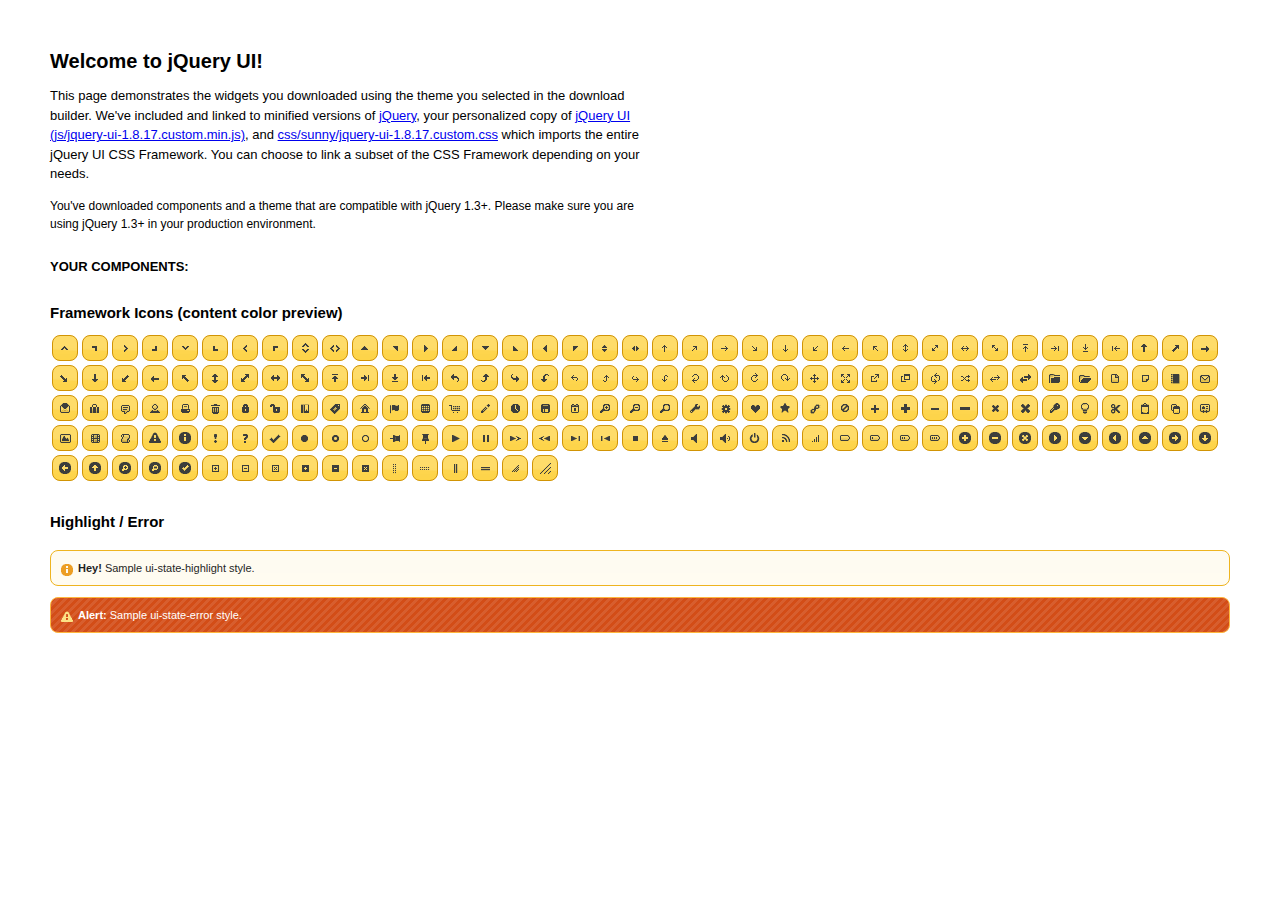
<file: site_media/js/jquery/jquery-ui-1.8.17.custom/index.html>
<!DOCTYPE html>
<html>
	<head>
		<meta http-equiv="Content-Type" content="text/html; charset=iso-8859-1" />
		<title>jQuery UI Example Page</title>
		<link type="text/css" href="css/sunny/jquery-ui-1.8.17.custom.css" rel="stylesheet" />	
		<script type="text/javascript" src="js/jquery-1.7.1.min.js"></script>
		<script type="text/javascript" src="js/jquery-ui-1.8.17.custom.min.js"></script>
		<script type="text/javascript">
			$(function(){
				
				//hover states on the static widgets
				$('#dialog_link, ul#icons li').hover(
					function() { $(this).addClass('ui-state-hover'); }, 
					function() { $(this).removeClass('ui-state-hover'); }
				);
				
			});
		</script>
		<style type="text/css">
			/*demo page css*/
			body{ font: 62.5% "Trebuchet MS", sans-serif; margin: 50px;}
			.demoHeaders { margin-top: 2em; }
			#dialog_link {padding: .4em 1em .4em 20px;text-decoration: none;position: relative;}
			#dialog_link span.ui-icon {margin: 0 5px 0 0;position: absolute;left: .2em;top: 50%;margin-top: -8px;}
			ul#icons {margin: 0; padding: 0;}
			ul#icons li {margin: 2px; position: relative; padding: 4px 0; cursor: pointer; float: left;  list-style: none;}
			ul#icons span.ui-icon {float: left; margin: 0 4px;}
		</style>	
	</head>
	<body>
	<h1>Welcome to jQuery UI!</h1>
	<p style="font-size: 1.3em; line-height: 1.5; margin: 1em 0; width: 50%;">This page demonstrates the widgets you downloaded using the theme you selected in the download builder. We've included and linked to minified versions of <a href="js/jquery-1.7.1.min.js">jQuery</a>, your personalized copy of <a href="js/jquery-ui-1.8.17.custom.min.js">jQuery UI (js/jquery-ui-1.8.17.custom.min.js)</a>, and <a href="css/sunny/jquery-ui-1.8.17.custom.css">css/sunny/jquery-ui-1.8.17.custom.css</a> which imports the entire jQuery UI CSS Framework. You can choose to link a subset of the CSS Framework depending on your needs. </p>
	<p style="font-size: 1.2em; line-height: 1.5; margin: 1em 0; width: 50%;">You've downloaded components and a theme that are compatible with jQuery 1.3+. Please make sure you are using jQuery 1.3+ in your production environment.</p>	

	<p style="font-weight: bold; margin: 2em 0 1em; font-size: 1.3em;">YOUR COMPONENTS:</p>
			
				
				
		<h2 class="demoHeaders">Framework Icons (content color preview)</h2>
		<ul id="icons" class="ui-widget ui-helper-clearfix">
		
		<li class="ui-state-default ui-corner-all" title=".ui-icon-carat-1-n"><span class="ui-icon ui-icon-carat-1-n"></span></li>
		<li class="ui-state-default ui-corner-all" title=".ui-icon-carat-1-ne"><span class="ui-icon ui-icon-carat-1-ne"></span></li>
		<li class="ui-state-default ui-corner-all" title=".ui-icon-carat-1-e"><span class="ui-icon ui-icon-carat-1-e"></span></li>
		
		<li class="ui-state-default ui-corner-all" title=".ui-icon-carat-1-se"><span class="ui-icon ui-icon-carat-1-se"></span></li>
		<li class="ui-state-default ui-corner-all" title=".ui-icon-carat-1-s"><span class="ui-icon ui-icon-carat-1-s"></span></li>
		<li class="ui-state-default ui-corner-all" title=".ui-icon-carat-1-sw"><span class="ui-icon ui-icon-carat-1-sw"></span></li>
		<li class="ui-state-default ui-corner-all" title=".ui-icon-carat-1-w"><span class="ui-icon ui-icon-carat-1-w"></span></li>
		<li class="ui-state-default ui-corner-all" title=".ui-icon-carat-1-nw"><span class="ui-icon ui-icon-carat-1-nw"></span></li>
		<li class="ui-state-default ui-corner-all" title=".ui-icon-carat-2-n-s"><span class="ui-icon ui-icon-carat-2-n-s"></span></li>
		<li class="ui-state-default ui-corner-all" title=".ui-icon-carat-2-e-w"><span class="ui-icon ui-icon-carat-2-e-w"></span></li>
		<li class="ui-state-default ui-corner-all" title=".ui-icon-triangle-1-n"><span class="ui-icon ui-icon-triangle-1-n"></span></li>
		<li class="ui-state-default ui-corner-all" title=".ui-icon-triangle-1-ne"><span class="ui-icon ui-icon-triangle-1-ne"></span></li>
		
		<li class="ui-state-default ui-corner-all" title=".ui-icon-triangle-1-e"><span class="ui-icon ui-icon-triangle-1-e"></span></li>
		<li class="ui-state-default ui-corner-all" title=".ui-icon-triangle-1-se"><span class="ui-icon ui-icon-triangle-1-se"></span></li>
		<li class="ui-state-default ui-corner-all" title=".ui-icon-triangle-1-s"><span class="ui-icon ui-icon-triangle-1-s"></span></li>
		<li class="ui-state-default ui-corner-all" title=".ui-icon-triangle-1-sw"><span class="ui-icon ui-icon-triangle-1-sw"></span></li>
		<li class="ui-state-default ui-corner-all" title=".ui-icon-triangle-1-w"><span class="ui-icon ui-icon-triangle-1-w"></span></li>
		<li class="ui-state-default ui-corner-all" title=".ui-icon-triangle-1-nw"><span class="ui-icon ui-icon-triangle-1-nw"></span></li>
		<li class="ui-state-default ui-corner-all" title=".ui-icon-triangle-2-n-s"><span class="ui-icon ui-icon-triangle-2-n-s"></span></li>
		<li class="ui-state-default ui-corner-all" title=".ui-icon-triangle-2-e-w"><span class="ui-icon ui-icon-triangle-2-e-w"></span></li>
		<li class="ui-state-default ui-corner-all" title=".ui-icon-arrow-1-n"><span class="ui-icon ui-icon-arrow-1-n"></span></li>
		
		<li class="ui-state-default ui-corner-all" title=".ui-icon-arrow-1-ne"><span class="ui-icon ui-icon-arrow-1-ne"></span></li>
		<li class="ui-state-default ui-corner-all" title=".ui-icon-arrow-1-e"><span class="ui-icon ui-icon-arrow-1-e"></span></li>
		<li class="ui-state-default ui-corner-all" title=".ui-icon-arrow-1-se"><span class="ui-icon ui-icon-arrow-1-se"></span></li>
		<li class="ui-state-default ui-corner-all" title=".ui-icon-arrow-1-s"><span class="ui-icon ui-icon-arrow-1-s"></span></li>
		<li class="ui-state-default ui-corner-all" title=".ui-icon-arrow-1-sw"><span class="ui-icon ui-icon-arrow-1-sw"></span></li>
		<li class="ui-state-default ui-corner-all" title=".ui-icon-arrow-1-w"><span class="ui-icon ui-icon-arrow-1-w"></span></li>
		<li class="ui-state-default ui-corner-all" title=".ui-icon-arrow-1-nw"><span class="ui-icon ui-icon-arrow-1-nw"></span></li>
		<li class="ui-state-default ui-corner-all" title=".ui-icon-arrow-2-n-s"><span class="ui-icon ui-icon-arrow-2-n-s"></span></li>
		<li class="ui-state-default ui-corner-all" title=".ui-icon-arrow-2-ne-sw"><span class="ui-icon ui-icon-arrow-2-ne-sw"></span></li>
		
		<li class="ui-state-default ui-corner-all" title=".ui-icon-arrow-2-e-w"><span class="ui-icon ui-icon-arrow-2-e-w"></span></li>
		<li class="ui-state-default ui-corner-all" title=".ui-icon-arrow-2-se-nw"><span class="ui-icon ui-icon-arrow-2-se-nw"></span></li>
		<li class="ui-state-default ui-corner-all" title=".ui-icon-arrowstop-1-n"><span class="ui-icon ui-icon-arrowstop-1-n"></span></li>
		<li class="ui-state-default ui-corner-all" title=".ui-icon-arrowstop-1-e"><span class="ui-icon ui-icon-arrowstop-1-e"></span></li>
		<li class="ui-state-default ui-corner-all" title=".ui-icon-arrowstop-1-s"><span class="ui-icon ui-icon-arrowstop-1-s"></span></li>
		<li class="ui-state-default ui-corner-all" title=".ui-icon-arrowstop-1-w"><span class="ui-icon ui-icon-arrowstop-1-w"></span></li>
		<li class="ui-state-default ui-corner-all" title=".ui-icon-arrowthick-1-n"><span class="ui-icon ui-icon-arrowthick-1-n"></span></li>
		<li class="ui-state-default ui-corner-all" title=".ui-icon-arrowthick-1-ne"><span class="ui-icon ui-icon-arrowthick-1-ne"></span></li>
		<li class="ui-state-default ui-corner-all" title=".ui-icon-arrowthick-1-e"><span class="ui-icon ui-icon-arrowthick-1-e"></span></li>
		
		<li class="ui-state-default ui-corner-all" title=".ui-icon-arrowthick-1-se"><span class="ui-icon ui-icon-arrowthick-1-se"></span></li>
		<li class="ui-state-default ui-corner-all" title=".ui-icon-arrowthick-1-s"><span class="ui-icon ui-icon-arrowthick-1-s"></span></li>
		<li class="ui-state-default ui-corner-all" title=".ui-icon-arrowthick-1-sw"><span class="ui-icon ui-icon-arrowthick-1-sw"></span></li>
		<li class="ui-state-default ui-corner-all" title=".ui-icon-arrowthick-1-w"><span class="ui-icon ui-icon-arrowthick-1-w"></span></li>
		<li class="ui-state-default ui-corner-all" title=".ui-icon-arrowthick-1-nw"><span class="ui-icon ui-icon-arrowthick-1-nw"></span></li>
		<li class="ui-state-default ui-corner-all" title=".ui-icon-arrowthick-2-n-s"><span class="ui-icon ui-icon-arrowthick-2-n-s"></span></li>
		<li class="ui-state-default ui-corner-all" title=".ui-icon-arrowthick-2-ne-sw"><span class="ui-icon ui-icon-arrowthick-2-ne-sw"></span></li>
		<li class="ui-state-default ui-corner-all" title=".ui-icon-arrowthick-2-e-w"><span class="ui-icon ui-icon-arrowthick-2-e-w"></span></li>
		<li class="ui-state-default ui-corner-all" title=".ui-icon-arrowthick-2-se-nw"><span class="ui-icon ui-icon-arrowthick-2-se-nw"></span></li>
		
		<li class="ui-state-default ui-corner-all" title=".ui-icon-arrowthickstop-1-n"><span class="ui-icon ui-icon-arrowthickstop-1-n"></span></li>
		<li class="ui-state-default ui-corner-all" title=".ui-icon-arrowthickstop-1-e"><span class="ui-icon ui-icon-arrowthickstop-1-e"></span></li>
		<li class="ui-state-default ui-corner-all" title=".ui-icon-arrowthickstop-1-s"><span class="ui-icon ui-icon-arrowthickstop-1-s"></span></li>
		<li class="ui-state-default ui-corner-all" title=".ui-icon-arrowthickstop-1-w"><span class="ui-icon ui-icon-arrowthickstop-1-w"></span></li>
		<li class="ui-state-default ui-corner-all" title=".ui-icon-arrowreturnthick-1-w"><span class="ui-icon ui-icon-arrowreturnthick-1-w"></span></li>
		<li class="ui-state-default ui-corner-all" title=".ui-icon-arrowreturnthick-1-n"><span class="ui-icon ui-icon-arrowreturnthick-1-n"></span></li>
		<li class="ui-state-default ui-corner-all" title=".ui-icon-arrowreturnthick-1-e"><span class="ui-icon ui-icon-arrowreturnthick-1-e"></span></li>
		<li class="ui-state-default ui-corner-all" title=".ui-icon-arrowreturnthick-1-s"><span class="ui-icon ui-icon-arrowreturnthick-1-s"></span></li>
		<li class="ui-state-default ui-corner-all" title=".ui-icon-arrowreturn-1-w"><span class="ui-icon ui-icon-arrowreturn-1-w"></span></li>
		
		<li class="ui-state-default ui-corner-all" title=".ui-icon-arrowreturn-1-n"><span class="ui-icon ui-icon-arrowreturn-1-n"></span></li>
		<li class="ui-state-default ui-corner-all" title=".ui-icon-arrowreturn-1-e"><span class="ui-icon ui-icon-arrowreturn-1-e"></span></li>
		<li class="ui-state-default ui-corner-all" title=".ui-icon-arrowreturn-1-s"><span class="ui-icon ui-icon-arrowreturn-1-s"></span></li>
		<li class="ui-state-default ui-corner-all" title=".ui-icon-arrowrefresh-1-w"><span class="ui-icon ui-icon-arrowrefresh-1-w"></span></li>
		<li class="ui-state-default ui-corner-all" title=".ui-icon-arrowrefresh-1-n"><span class="ui-icon ui-icon-arrowrefresh-1-n"></span></li>
		<li class="ui-state-default ui-corner-all" title=".ui-icon-arrowrefresh-1-e"><span class="ui-icon ui-icon-arrowrefresh-1-e"></span></li>
		<li class="ui-state-default ui-corner-all" title=".ui-icon-arrowrefresh-1-s"><span class="ui-icon ui-icon-arrowrefresh-1-s"></span></li>
		<li class="ui-state-default ui-corner-all" title=".ui-icon-arrow-4"><span class="ui-icon ui-icon-arrow-4"></span></li>
		<li class="ui-state-default ui-corner-all" title=".ui-icon-arrow-4-diag"><span class="ui-icon ui-icon-arrow-4-diag"></span></li>
		
		<li class="ui-state-default ui-corner-all" title=".ui-icon-extlink"><span class="ui-icon ui-icon-extlink"></span></li>
		<li class="ui-state-default ui-corner-all" title=".ui-icon-newwin"><span class="ui-icon ui-icon-newwin"></span></li>
		<li class="ui-state-default ui-corner-all" title=".ui-icon-refresh"><span class="ui-icon ui-icon-refresh"></span></li>
		<li class="ui-state-default ui-corner-all" title=".ui-icon-shuffle"><span class="ui-icon ui-icon-shuffle"></span></li>
		<li class="ui-state-default ui-corner-all" title=".ui-icon-transfer-e-w"><span class="ui-icon ui-icon-transfer-e-w"></span></li>
		<li class="ui-state-default ui-corner-all" title=".ui-icon-transferthick-e-w"><span class="ui-icon ui-icon-transferthick-e-w"></span></li>
		<li class="ui-state-default ui-corner-all" title=".ui-icon-folder-collapsed"><span class="ui-icon ui-icon-folder-collapsed"></span></li>
		<li class="ui-state-default ui-corner-all" title=".ui-icon-folder-open"><span class="ui-icon ui-icon-folder-open"></span></li>
		<li class="ui-state-default ui-corner-all" title=".ui-icon-document"><span class="ui-icon ui-icon-document"></span></li>
		
		<li class="ui-state-default ui-corner-all" title=".ui-icon-document-b"><span class="ui-icon ui-icon-document-b"></span></li>
		<li class="ui-state-default ui-corner-all" title=".ui-icon-note"><span class="ui-icon ui-icon-note"></span></li>
		<li class="ui-state-default ui-corner-all" title=".ui-icon-mail-closed"><span class="ui-icon ui-icon-mail-closed"></span></li>
		<li class="ui-state-default ui-corner-all" title=".ui-icon-mail-open"><span class="ui-icon ui-icon-mail-open"></span></li>
		<li class="ui-state-default ui-corner-all" title=".ui-icon-suitcase"><span class="ui-icon ui-icon-suitcase"></span></li>
		<li class="ui-state-default ui-corner-all" title=".ui-icon-comment"><span class="ui-icon ui-icon-comment"></span></li>
		<li class="ui-state-default ui-corner-all" title=".ui-icon-person"><span class="ui-icon ui-icon-person"></span></li>
		<li class="ui-state-default ui-corner-all" title=".ui-icon-print"><span class="ui-icon ui-icon-print"></span></li>
		<li class="ui-state-default ui-corner-all" title=".ui-icon-trash"><span class="ui-icon ui-icon-trash"></span></li>
		
		<li class="ui-state-default ui-corner-all" title=".ui-icon-locked"><span class="ui-icon ui-icon-locked"></span></li>
		<li class="ui-state-default ui-corner-all" title=".ui-icon-unlocked"><span class="ui-icon ui-icon-unlocked"></span></li>
		<li class="ui-state-default ui-corner-all" title=".ui-icon-bookmark"><span class="ui-icon ui-icon-bookmark"></span></li>
		<li class="ui-state-default ui-corner-all" title=".ui-icon-tag"><span class="ui-icon ui-icon-tag"></span></li>
		<li class="ui-state-default ui-corner-all" title=".ui-icon-home"><span class="ui-icon ui-icon-home"></span></li>
		<li class="ui-state-default ui-corner-all" title=".ui-icon-flag"><span class="ui-icon ui-icon-flag"></span></li>
		<li class="ui-state-default ui-corner-all" title=".ui-icon-calculator"><span class="ui-icon ui-icon-calculator"></span></li>
		<li class="ui-state-default ui-corner-all" title=".ui-icon-cart"><span class="ui-icon ui-icon-cart"></span></li>
		<li class="ui-state-default ui-corner-all" title=".ui-icon-pencil"><span class="ui-icon ui-icon-pencil"></span></li>
		
		<li class="ui-state-default ui-corner-all" title=".ui-icon-clock"><span class="ui-icon ui-icon-clock"></span></li>
		<li class="ui-state-default ui-corner-all" title=".ui-icon-disk"><span class="ui-icon ui-icon-disk"></span></li>
		<li class="ui-state-default ui-corner-all" title=".ui-icon-calendar"><span class="ui-icon ui-icon-calendar"></span></li>
		<li class="ui-state-default ui-corner-all" title=".ui-icon-zoomin"><span class="ui-icon ui-icon-zoomin"></span></li>
		<li class="ui-state-default ui-corner-all" title=".ui-icon-zoomout"><span class="ui-icon ui-icon-zoomout"></span></li>
		<li class="ui-state-default ui-corner-all" title=".ui-icon-search"><span class="ui-icon ui-icon-search"></span></li>
		<li class="ui-state-default ui-corner-all" title=".ui-icon-wrench"><span class="ui-icon ui-icon-wrench"></span></li>
		<li class="ui-state-default ui-corner-all" title=".ui-icon-gear"><span class="ui-icon ui-icon-gear"></span></li>
		<li class="ui-state-default ui-corner-all" title=".ui-icon-heart"><span class="ui-icon ui-icon-heart"></span></li>
		
		<li class="ui-state-default ui-corner-all" title=".ui-icon-star"><span class="ui-icon ui-icon-star"></span></li>
		<li class="ui-state-default ui-corner-all" title=".ui-icon-link"><span class="ui-icon ui-icon-link"></span></li>
		<li class="ui-state-default ui-corner-all" title=".ui-icon-cancel"><span class="ui-icon ui-icon-cancel"></span></li>
		<li class="ui-state-default ui-corner-all" title=".ui-icon-plus"><span class="ui-icon ui-icon-plus"></span></li>
		<li class="ui-state-default ui-corner-all" title=".ui-icon-plusthick"><span class="ui-icon ui-icon-plusthick"></span></li>
		<li class="ui-state-default ui-corner-all" title=".ui-icon-minus"><span class="ui-icon ui-icon-minus"></span></li>
		<li class="ui-state-default ui-corner-all" title=".ui-icon-minusthick"><span class="ui-icon ui-icon-minusthick"></span></li>
		<li class="ui-state-default ui-corner-all" title=".ui-icon-close"><span class="ui-icon ui-icon-close"></span></li>
		<li class="ui-state-default ui-corner-all" title=".ui-icon-closethick"><span class="ui-icon ui-icon-closethick"></span></li>
		
		<li class="ui-state-default ui-corner-all" title=".ui-icon-key"><span class="ui-icon ui-icon-key"></span></li>
		<li class="ui-state-default ui-corner-all" title=".ui-icon-lightbulb"><span class="ui-icon ui-icon-lightbulb"></span></li>
		<li class="ui-state-default ui-corner-all" title=".ui-icon-scissors"><span class="ui-icon ui-icon-scissors"></span></li>
		<li class="ui-state-default ui-corner-all" title=".ui-icon-clipboard"><span class="ui-icon ui-icon-clipboard"></span></li>
		<li class="ui-state-default ui-corner-all" title=".ui-icon-copy"><span class="ui-icon ui-icon-copy"></span></li>
		<li class="ui-state-default ui-corner-all" title=".ui-icon-contact"><span class="ui-icon ui-icon-contact"></span></li>
		<li class="ui-state-default ui-corner-all" title=".ui-icon-image"><span class="ui-icon ui-icon-image"></span></li>
		<li class="ui-state-default ui-corner-all" title=".ui-icon-video"><span class="ui-icon ui-icon-video"></span></li>
		<li class="ui-state-default ui-corner-all" title=".ui-icon-script"><span class="ui-icon ui-icon-script"></span></li>
		<li class="ui-state-default ui-corner-all" title=".ui-icon-alert"><span class="ui-icon ui-icon-alert"></span></li>
		
		<li class="ui-state-default ui-corner-all" title=".ui-icon-info"><span class="ui-icon ui-icon-info"></span></li>
		<li class="ui-state-default ui-corner-all" title=".ui-icon-notice"><span class="ui-icon ui-icon-notice"></span></li>
		<li class="ui-state-default ui-corner-all" title=".ui-icon-help"><span class="ui-icon ui-icon-help"></span></li>
		<li class="ui-state-default ui-corner-all" title=".ui-icon-check"><span class="ui-icon ui-icon-check"></span></li>
		<li class="ui-state-default ui-corner-all" title=".ui-icon-bullet"><span class="ui-icon ui-icon-bullet"></span></li>
		<li class="ui-state-default ui-corner-all" title=".ui-icon-radio-off"><span class="ui-icon ui-icon-radio-off"></span></li>
		<li class="ui-state-default ui-corner-all" title=".ui-icon-radio-on"><span class="ui-icon ui-icon-radio-on"></span></li>
		<li class="ui-state-default ui-corner-all" title=".ui-icon-pin-w"><span class="ui-icon ui-icon-pin-w"></span></li>
		<li class="ui-state-default ui-corner-all" title=".ui-icon-pin-s"><span class="ui-icon ui-icon-pin-s"></span></li>
		<li class="ui-state-default ui-corner-all" title=".ui-icon-play"><span class="ui-icon ui-icon-play"></span></li>
		<li class="ui-state-default ui-corner-all" title=".ui-icon-pause"><span class="ui-icon ui-icon-pause"></span></li>
		
		<li class="ui-state-default ui-corner-all" title=".ui-icon-seek-next"><span class="ui-icon ui-icon-seek-next"></span></li>
		<li class="ui-state-default ui-corner-all" title=".ui-icon-seek-prev"><span class="ui-icon ui-icon-seek-prev"></span></li>
		<li class="ui-state-default ui-corner-all" title=".ui-icon-seek-end"><span class="ui-icon ui-icon-seek-end"></span></li>
		<li class="ui-state-default ui-corner-all" title=".ui-icon-seek-first"><span class="ui-icon ui-icon-seek-first"></span></li>
		<li class="ui-state-default ui-corner-all" title=".ui-icon-stop"><span class="ui-icon ui-icon-stop"></span></li>
		<li class="ui-state-default ui-corner-all" title=".ui-icon-eject"><span class="ui-icon ui-icon-eject"></span></li>
		<li class="ui-state-default ui-corner-all" title=".ui-icon-volume-off"><span class="ui-icon ui-icon-volume-off"></span></li>
		<li class="ui-state-default ui-corner-all" title=".ui-icon-volume-on"><span class="ui-icon ui-icon-volume-on"></span></li>
		<li class="ui-state-default ui-corner-all" title=".ui-icon-power"><span class="ui-icon ui-icon-power"></span></li>
		
		<li class="ui-state-default ui-corner-all" title=".ui-icon-signal-diag"><span class="ui-icon ui-icon-signal-diag"></span></li>
		<li class="ui-state-default ui-corner-all" title=".ui-icon-signal"><span class="ui-icon ui-icon-signal"></span></li>
		<li class="ui-state-default ui-corner-all" title=".ui-icon-battery-0"><span class="ui-icon ui-icon-battery-0"></span></li>
		<li class="ui-state-default ui-corner-all" title=".ui-icon-battery-1"><span class="ui-icon ui-icon-battery-1"></span></li>
		<li class="ui-state-default ui-corner-all" title=".ui-icon-battery-2"><span class="ui-icon ui-icon-battery-2"></span></li>
		<li class="ui-state-default ui-corner-all" title=".ui-icon-battery-3"><span class="ui-icon ui-icon-battery-3"></span></li>
		<li class="ui-state-default ui-corner-all" title=".ui-icon-circle-plus"><span class="ui-icon ui-icon-circle-plus"></span></li>
		<li class="ui-state-default ui-corner-all" title=".ui-icon-circle-minus"><span class="ui-icon ui-icon-circle-minus"></span></li>
		<li class="ui-state-default ui-corner-all" title=".ui-icon-circle-close"><span class="ui-icon ui-icon-circle-close"></span></li>
		
		<li class="ui-state-default ui-corner-all" title=".ui-icon-circle-triangle-e"><span class="ui-icon ui-icon-circle-triangle-e"></span></li>
		<li class="ui-state-default ui-corner-all" title=".ui-icon-circle-triangle-s"><span class="ui-icon ui-icon-circle-triangle-s"></span></li>
		<li class="ui-state-default ui-corner-all" title=".ui-icon-circle-triangle-w"><span class="ui-icon ui-icon-circle-triangle-w"></span></li>
		<li class="ui-state-default ui-corner-all" title=".ui-icon-circle-triangle-n"><span class="ui-icon ui-icon-circle-triangle-n"></span></li>
		<li class="ui-state-default ui-corner-all" title=".ui-icon-circle-arrow-e"><span class="ui-icon ui-icon-circle-arrow-e"></span></li>
		<li class="ui-state-default ui-corner-all" title=".ui-icon-circle-arrow-s"><span class="ui-icon ui-icon-circle-arrow-s"></span></li>
		<li class="ui-state-default ui-corner-all" title=".ui-icon-circle-arrow-w"><span class="ui-icon ui-icon-circle-arrow-w"></span></li>
		<li class="ui-state-default ui-corner-all" title=".ui-icon-circle-arrow-n"><span class="ui-icon ui-icon-circle-arrow-n"></span></li>
		<li class="ui-state-default ui-corner-all" title=".ui-icon-circle-zoomin"><span class="ui-icon ui-icon-circle-zoomin"></span></li>
		
		<li class="ui-state-default ui-corner-all" title=".ui-icon-circle-zoomout"><span class="ui-icon ui-icon-circle-zoomout"></span></li>
		<li class="ui-state-default ui-corner-all" title=".ui-icon-circle-check"><span class="ui-icon ui-icon-circle-check"></span></li>
		<li class="ui-state-default ui-corner-all" title=".ui-icon-circlesmall-plus"><span class="ui-icon ui-icon-circlesmall-plus"></span></li>
		<li class="ui-state-default ui-corner-all" title=".ui-icon-circlesmall-minus"><span class="ui-icon ui-icon-circlesmall-minus"></span></li>
		<li class="ui-state-default ui-corner-all" title=".ui-icon-circlesmall-close"><span class="ui-icon ui-icon-circlesmall-close"></span></li>
		<li class="ui-state-default ui-corner-all" title=".ui-icon-squaresmall-plus"><span class="ui-icon ui-icon-squaresmall-plus"></span></li>
		<li class="ui-state-default ui-corner-all" title=".ui-icon-squaresmall-minus"><span class="ui-icon ui-icon-squaresmall-minus"></span></li>
		<li class="ui-state-default ui-corner-all" title=".ui-icon-squaresmall-close"><span class="ui-icon ui-icon-squaresmall-close"></span></li>
		<li class="ui-state-default ui-corner-all" title=".ui-icon-grip-dotted-vertical"><span class="ui-icon ui-icon-grip-dotted-vertical"></span></li>
		
		<li class="ui-state-default ui-corner-all" title=".ui-icon-grip-dotted-horizontal"><span class="ui-icon ui-icon-grip-dotted-horizontal"></span></li>
		<li class="ui-state-default ui-corner-all" title=".ui-icon-grip-solid-vertical"><span class="ui-icon ui-icon-grip-solid-vertical"></span></li>
		<li class="ui-state-default ui-corner-all" title=".ui-icon-grip-solid-horizontal"><span class="ui-icon ui-icon-grip-solid-horizontal"></span></li>
		<li class="ui-state-default ui-corner-all" title=".ui-icon-gripsmall-diagonal-se"><span class="ui-icon ui-icon-gripsmall-diagonal-se"></span></li>
		<li class="ui-state-default ui-corner-all" title=".ui-icon-grip-diagonal-se"><span class="ui-icon ui-icon-grip-diagonal-se"></span></li>
		</ul>

			
		<!-- Highlight / Error -->
		<h2 class="demoHeaders">Highlight / Error</h2>
		<div class="ui-widget">
			<div class="ui-state-highlight ui-corner-all" style="margin-top: 20px; padding: 0 .7em;"> 
				<p><span class="ui-icon ui-icon-info" style="float: left; margin-right: .3em;"></span>
				<strong>Hey!</strong> Sample ui-state-highlight style.</p>
			</div>
		</div>
		<br/>
		<div class="ui-widget">
			<div class="ui-state-error ui-corner-all" style="padding: 0 .7em;"> 
				<p><span class="ui-icon ui-icon-alert" style="float: left; margin-right: .3em;"></span> 
				<strong>Alert:</strong> Sample ui-state-error style.</p>
			</div>
		</div>

	</body>
</html>
</file>
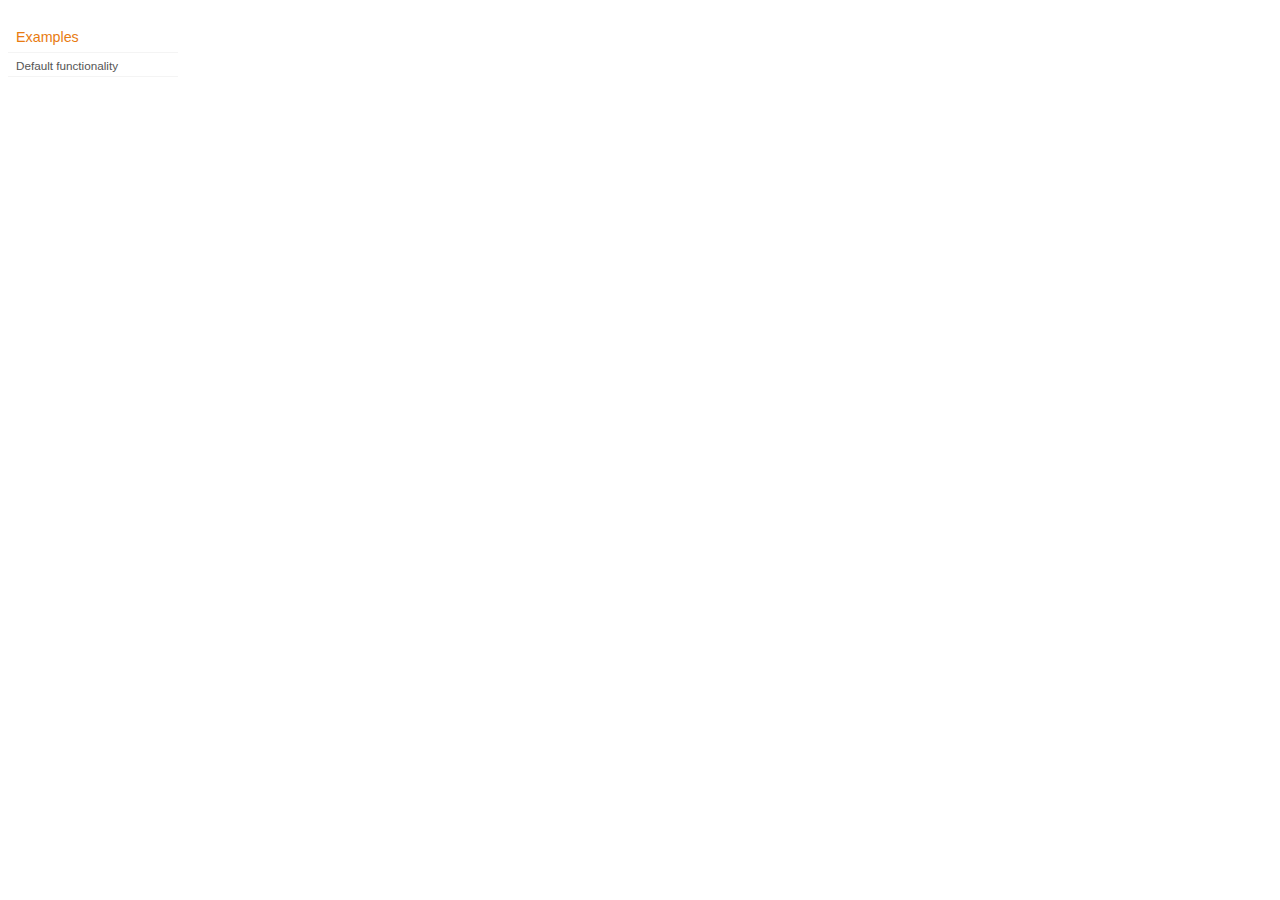
<file: site_media/js/jquery/jquery-ui-1.8.17.custom/development-bundle/demos/addClass/index.html>
<!DOCTYPE html>
<html lang="en">
<head>
	<meta charset="utf-8">
	<title>jQuery UI Effects Demos</title>
	<link rel="stylesheet" href="../demos.css">
</head>
<body>

<div class="demos-nav">
	<h4>Examples</h4>
	<ul>
		<li class="demo-config-on"><a href="default.html">Default functionality</a></li>
	</ul>
</div>

</body>
</html>
</file>
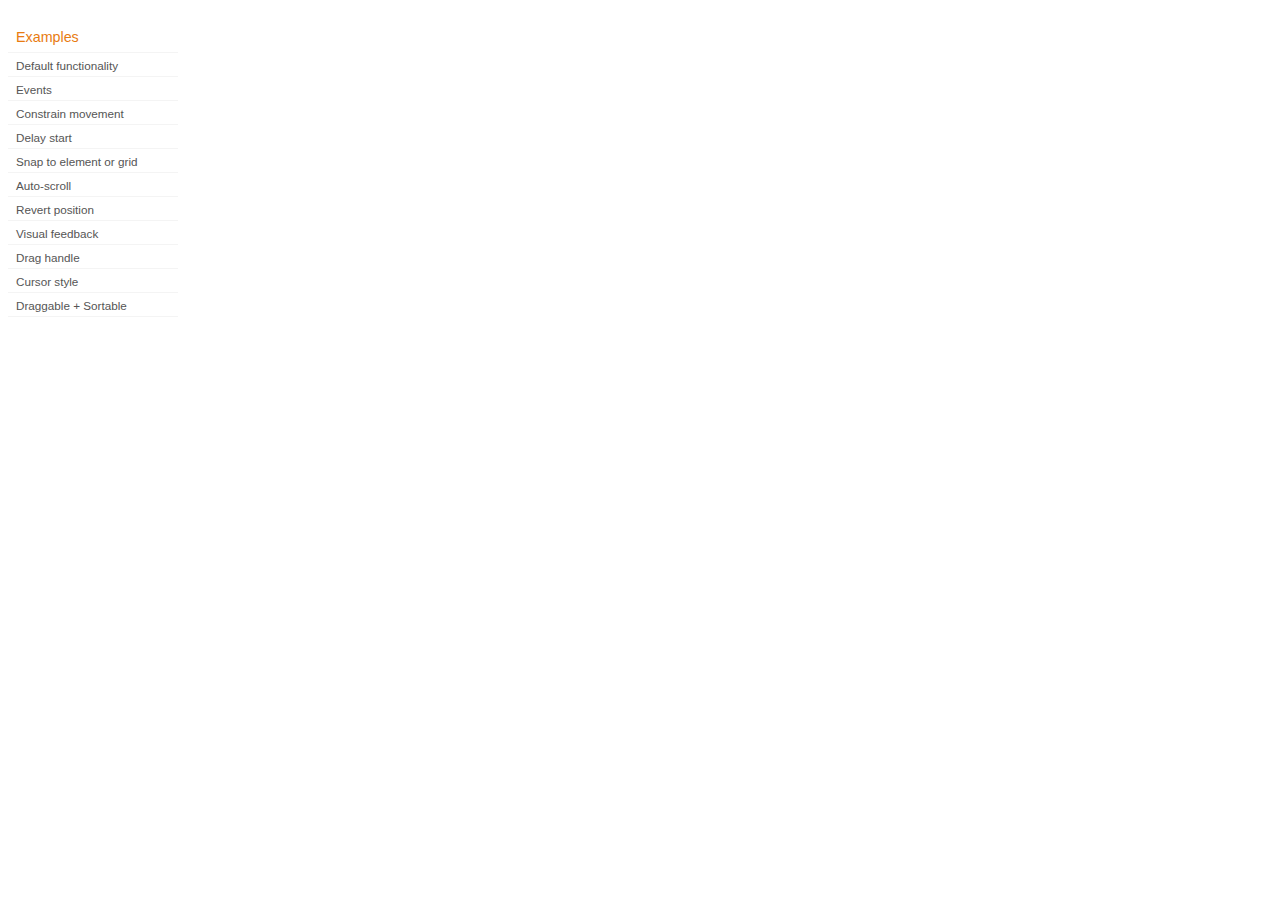
<file: site_media/js/jquery/jquery-ui-1.8.17.custom/development-bundle/demos/draggable/index.html>
<!DOCTYPE html>
<html lang="en">
<head>
	<meta charset="utf-8">
	<title>jQuery UI Draggable Demos</title>
	<link rel="stylesheet" href="../demos.css">
</head>
<body>

<div class="demos-nav">
	<h4>Examples</h4>
	<ul>
		<li class="demo-config-on"><a href="default.html">Default functionality</a></li>
		<li><a href="events.html">Events</a></li>
		<li><a href="constrain-movement.html">Constrain movement</a></li>
		<li><a href="delay-start.html">Delay start</a></li>
		<li><a href="snap-to.html">Snap to element or&#160;grid</a></li>
		<li><a href="scroll.html">Auto-scroll</a></li>
		<li><a href="revert.html">Revert position</a></li>
		<li><a href="visual-feedback.html">Visual feedback</a></li>
		<li><a href="handle.html">Drag handle</a></li>
		<li><a href="cursor-style.html">Cursor style</a></li>
		<li><a href="sortable.html">Draggable + Sortable</a></li>
	</ul>
</div>

</body>
</html>
</file>
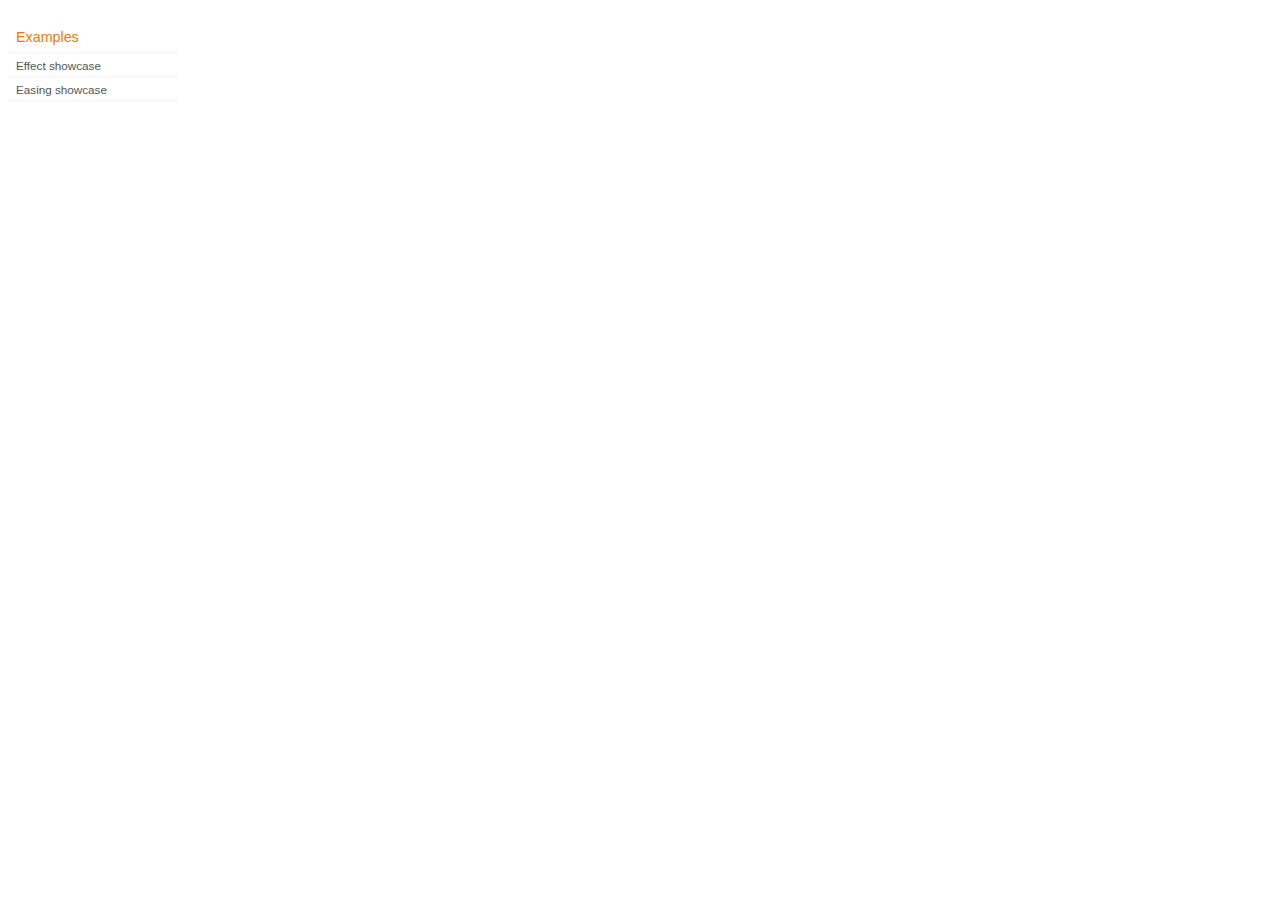
<file: site_media/js/jquery/jquery-ui-1.8.17.custom/development-bundle/demos/effect/index.html>
<!DOCTYPE html>
<html lang="en">
<head>
	<meta charset="utf-8">
	<title>jQuery UI Effects Demos</title>
	<link rel="stylesheet" href="../demos.css">
</head>
<body>

<div class="demos-nav">
	<h4>Examples</h4>
	<ul>
		<li class="demo-config-on"><a href="default.html">Effect showcase</a></li>
		<li><a href="easing.html">Easing showcase</a></li>
	</ul>
</div>

</body>
</html>
</file>
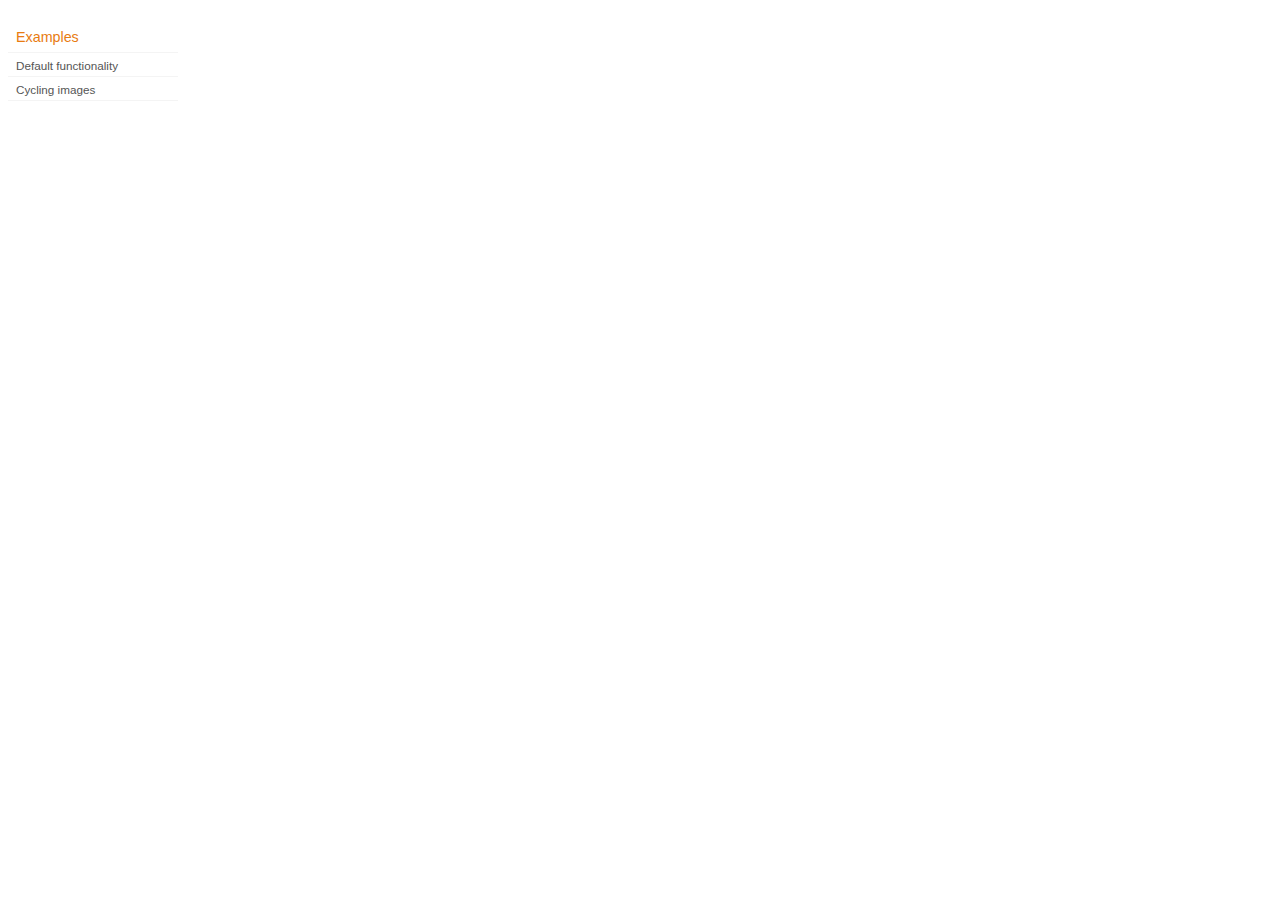
<file: site_media/js/jquery/jquery-ui-1.8.17.custom/development-bundle/demos/position/index.html>
<!DOCTYPE html>
<html lang="en">
<head>
	<meta charset="utf-8">
	<title>jQuery UI Position Demo</title>
	<link rel="stylesheet" href="../demos.css">
</head>
<body>

<div class="demos-nav">
	<h4>Examples</h4>
	<ul>
		<li class="demo-config-on"><a href="default.html">Default functionality</a></li>
		<li><a href="cycler.html">Cycling images</a></li>
	</ul>
</div>

</body>
</html>
</file>
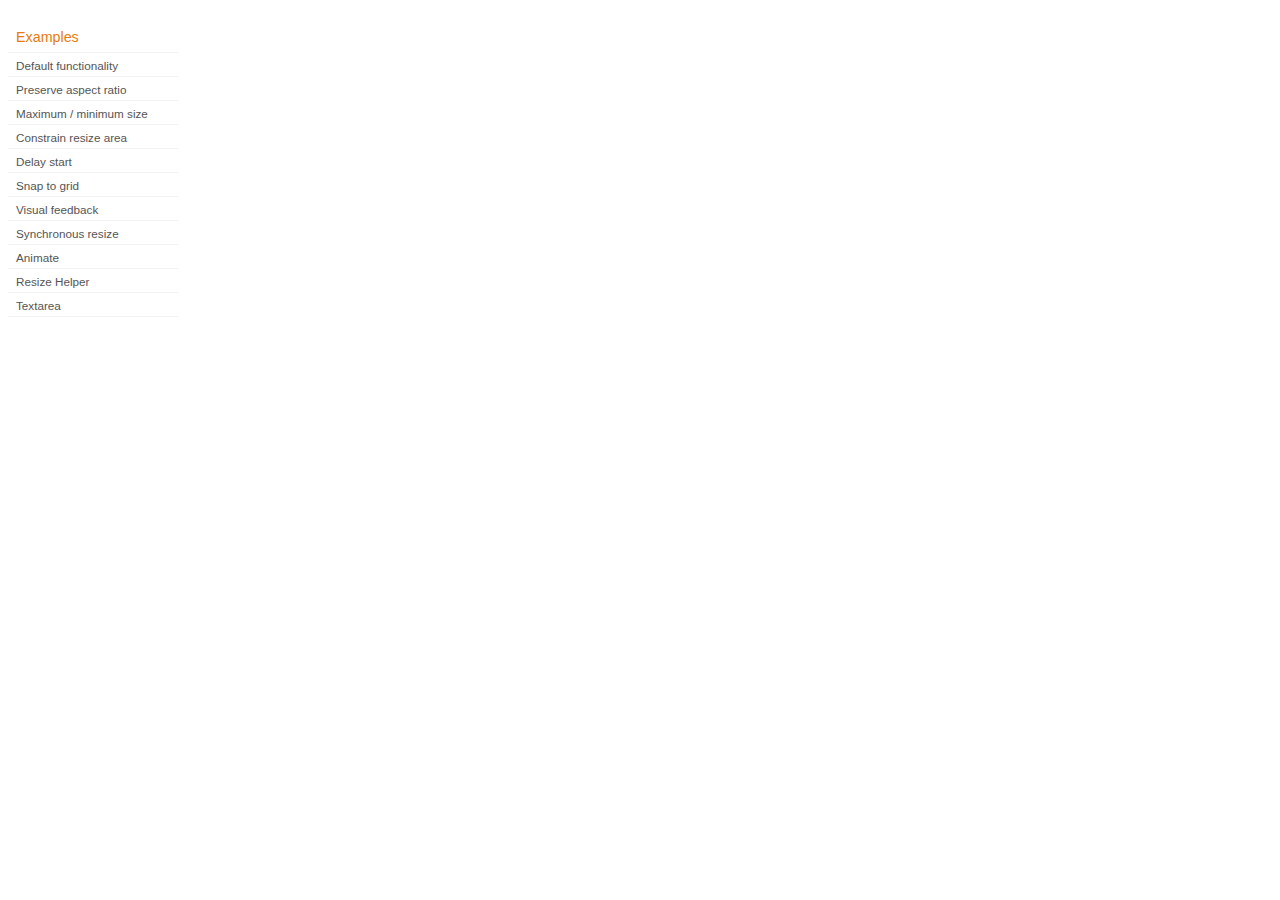
<file: site_media/js/jquery/jquery-ui-1.8.17.custom/development-bundle/demos/resizable/index.html>
<!DOCTYPE html>
<html lang="en">
<head>
	<meta charset="utf-8">
	<title>jQuery UI Resizable Demos</title>
	<link rel="stylesheet" href="../demos.css">
</head>
<body>

<div class="demos-nav">
	<h4>Examples</h4>
	<ul>
		<li class="demo-config-on"><a href="default.html">Default functionality</a></li>
		<li><a href="aspect-ratio.html">Preserve aspect ratio</a></li>
		<li><a href="max-min.html">Maximum / minimum size</a></li>
		<li><a href="constrain-area.html">Constrain resize area</a></li>
 		<li><a href="delay-start.html">Delay start</a></li>
		<li><a href="snap-to-grid.html">Snap to grid</a></li>
		<li><a href="visual-feedback.html">Visual feedback</a></li>
		<li><a href="synchronous-resize.html">Synchronous resize</a></li>
		<li><a href="animate.html">Animate</a></li>
		<li><a href="helper.html">Resize Helper</a></li>
		<li><a href="textarea.html">Textarea</a></li>
	</ul>
</div>

</body>
</html>
</file>
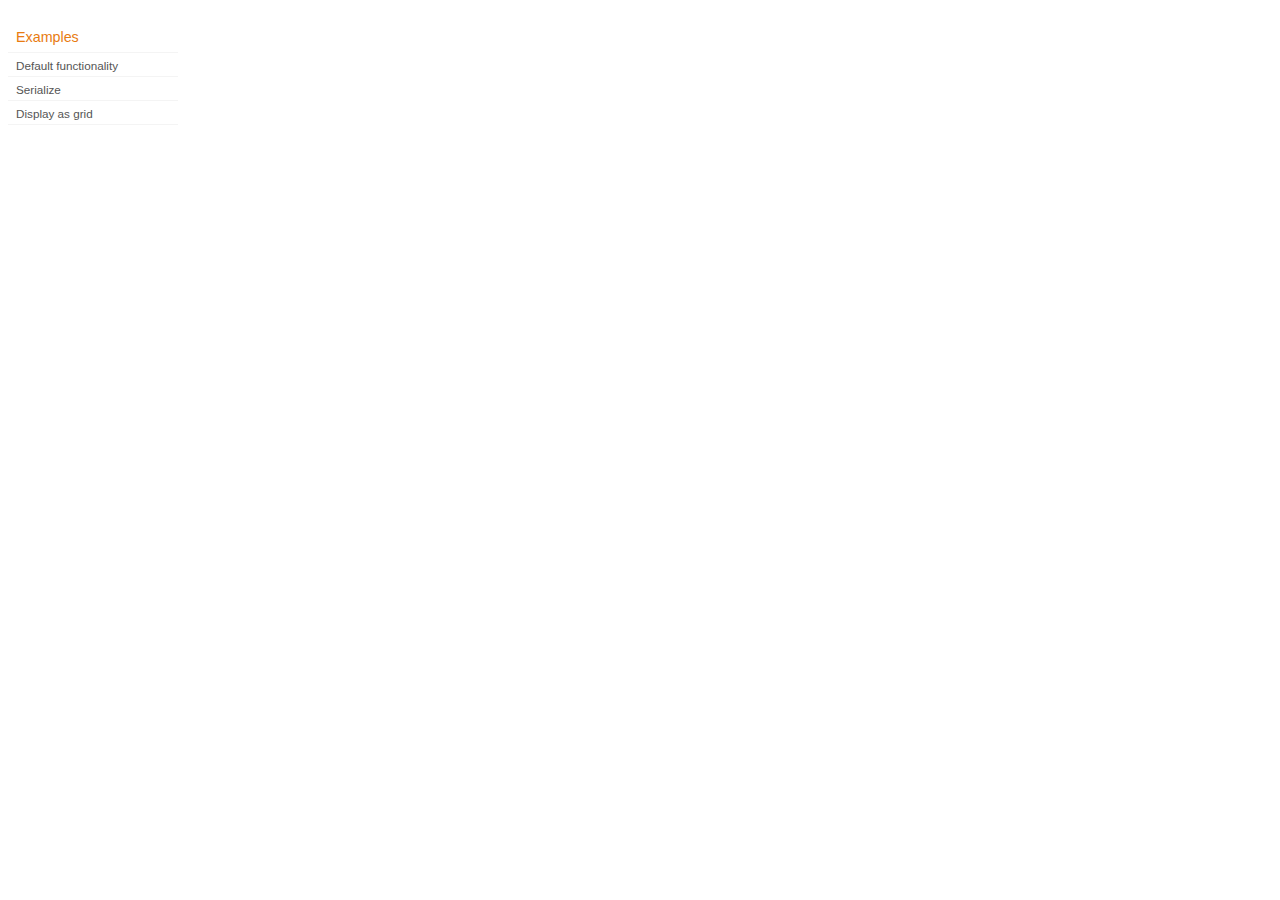
<file: site_media/js/jquery/jquery-ui-1.8.17.custom/development-bundle/demos/selectable/index.html>
<!DOCTYPE html>
<html lang="en">
<head>
	<meta charset="utf-8">
	<title>jQuery UI Selectable Demos</title>
	<link rel="stylesheet" href="../demos.css">
</head>
<body>

<div class="demos-nav">
	<h4>Examples</h4>
	<ul>
		<li class="demo-config-on"><a href="default.html">Default functionality</a></li>
		<li><a href="serialize.html">Serialize</a></li>
		<li><a href="display-grid.html">Display as grid</a></li>		
	</ul>
</div>

</body>
</html>
</file>
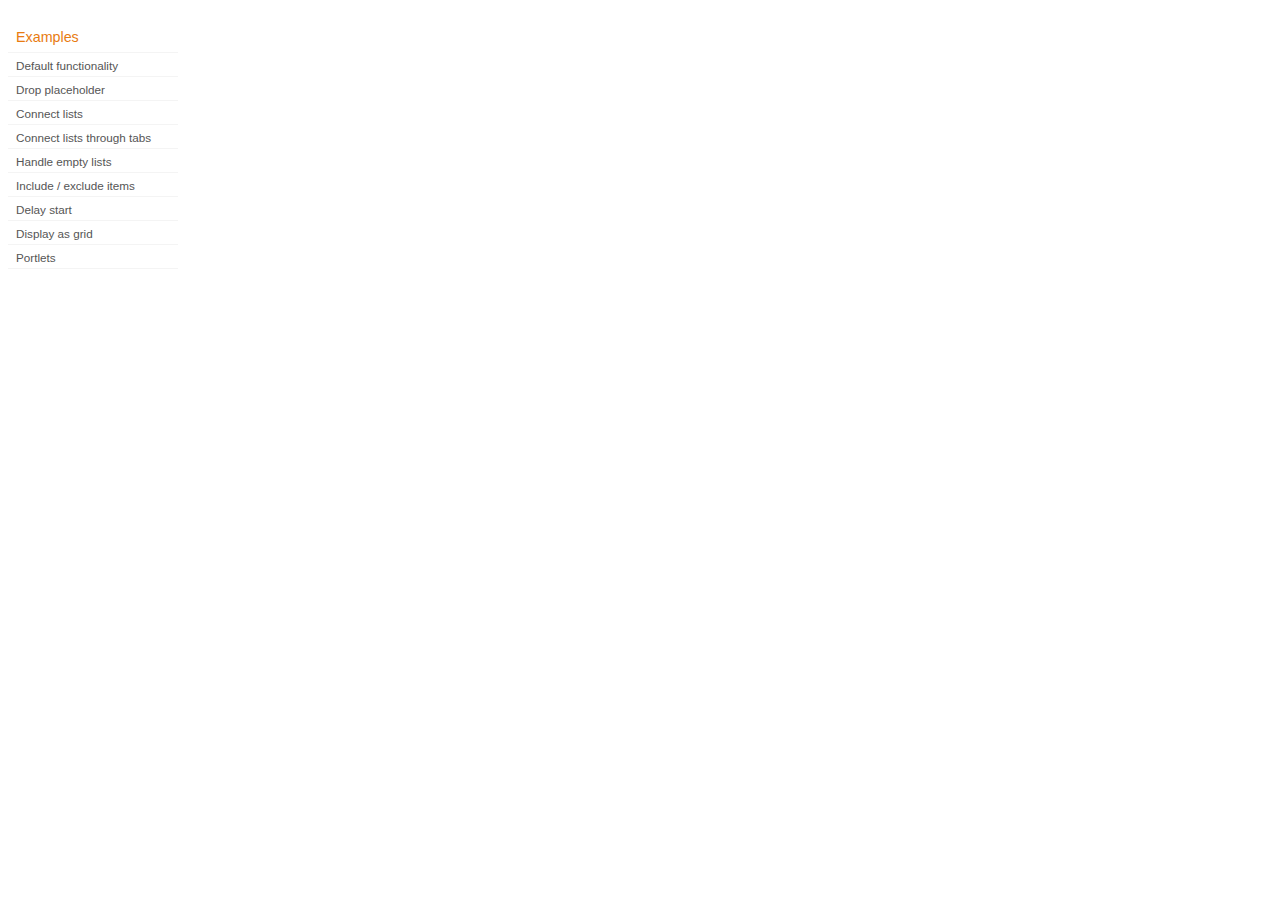
<file: site_media/js/jquery/jquery-ui-1.8.17.custom/development-bundle/demos/sortable/index.html>
<!DOCTYPE html>
<html lang="en">
<head>
	<meta charset="utf-8">
	<title>jQuery UI Sortable Demos</title>
	<link rel="stylesheet" href="../demos.css">
</head>
<body>

<div class="demos-nav">
	<h4>Examples</h4>
	<ul>
		<li class="demo-config-on"><a href="default.html">Default functionality</a></li>
		<li><a href="placeholder.html">Drop placeholder</a></li>
		<li><a href="connect-lists.html">Connect lists</a></li>
		<li><a href="connect-lists-through-tabs.html">Connect lists through tabs</a></li>
		<li><a href="empty-lists.html">Handle empty lists</a></li>
		<li><a href="items.html">Include / exclude items</a></li>
		<li><a href="delay-start.html">Delay start</a></li>
		<li><a href="display-grid.html">Display as grid</a></li>		
		<li><a href="portlets.html">Portlets</a></li>
	</ul>
</div>

</body>
</html>
</file>
<file: site_media/js/jquery/jquery-ui-1.8.17.custom/development-bundle/demos/demos.css>
body {
	font-size: 62.5%;
}

table {
	font-size: 1em;
}

/* Site
   -------------------------------- */

body {
	font-family: "Trebuchet MS", "Helvetica", "Arial",  "Verdana", "sans-serif";
}

/* Layout
   -------------------------------- */

.layout-grid {
	width: 960px;
}

.layout-grid td {
	vertical-align: top;
}

.layout-grid td.left-nav {
	width: 140px;
}

.layout-grid td.normal {
	border-left: 1px solid #eee;
	padding: 20px 24px;
	font-family: "Trebuchet MS", "Helvetica", "Arial",  "Verdana", "sans-serif";
}

.layout-grid td.demos {
	background: url('/images/demos_bg.jpg') no-repeat;
	height: 337px;
	overflow: hidden;
}

/* Normal
   -------------------------------- */

.normal h3,
.normal h4 {
	margin: 0;
	font-weight: normal;
}

.normal h3 {
	padding: 0 0 9px;
	font-size: 1.8em;
}

.normal h4 {
	padding-bottom: 21px;
	border-bottom: 1px dashed #999;
	font-size: 1.2em;
	font-weight: bold;
}

.normal p {
	font-size: 1.2em;
}

/* Demos */

.demos-nav, .demos-nav dt, .demos-nav dd, .demos-nav ul, .demos-nav li {
	margin: 0;
	padding: 0
}

.demos-nav {
	float: left;
	width: 170px;
	font-size: 1.3em;
}

.demos-nav dt,
.demos-nav h4 {
	margin: 0;
	padding: 0;
	font: normal 1.1em "Trebuchet MS", "Helvetica", "Arial",  "Verdana", "sans-serif";
	color: #e87b10;
}

.demos-nav dt,
.demos-nav h4 {
	margin-top: 1.5em;
	margin-bottom: 0;
	padding-left: 8px;
	padding-bottom:5px;
	line-height: 1.2em;
	border-bottom: 1px solid #F4F4F4;
}

.demos-nav dd a,
.demos-nav li a {
	border-bottom: 1px solid #F4F4F4;
	display:block;
	padding: 4px 3px 4px 8px;
	font-size: 90%;
	text-decoration: none;
	color: #555 ;
	margin:2px 0;
	height:13px;
}

.demos-nav dd a:hover,
.demos-nav dd a:focus,
.demos-nav dd a:hover,
.demos-nav dd a:focus {
	background: #f3f3f3;
	color:#000;
	-moz-border-radius: 5px; -webkit-border-radius: 5px;
}
 .demos-nav dd a.selected {
	background: #555;
	color:#ffffff;
	-moz-border-radius: 5px; -webkit-border-radius: 5px;
}


/* new styles for demo pages, added by Filament 12.29.08
eventually we should convert the font sizes to ems -- using px for now to minimize style conflicts
*/

.normal h3.demo-header { font-size:32px; padding:0 0 5px; border-bottom:1px solid #eee; text-transform: capitalize; }
.normal h4.demo-subheader { font-size:10px; text-transform: uppercase; color:#999; padding:8px 0 3px; border:0; margin:0; }
.normal a:link,
.normal a:visited { color:#1b75bb; text-decoration:none; }
.normal a:hover,
.normal a:active { color:#0b559b; }

#demo-config { padding:20px 0 0; }

#demo-frame { float:left; width:540px; height:380px; border:1px solid #ddd; overflow: auto; position: relative; }
#demo-frame h3, #demo-frame h4 { padding: 0; font-weight: bold; font-size: 1em; }

#demo-config-menu { float:right; width:180px;  }
#demo-config-menu h4 { font-size:13px; color:#666; font-weight:normal; border:0; padding-left:18px; }

#demo-config-menu ul { list-style: none; padding: 0; margin: 0; }

#demo-config-menu li { font-size:12px; padding:0 0 0 10px; margin:3px 0; zoom: 1; }

#demo-config-menu li a:link,
#demo-config-menu li a:visited { display:block; padding:1px 8px 4px; border-bottom:1px dotted #b3b3b3; }
* html #demo-config-menu li a:link,
* html #demo-config-menu li a:visited { padding:1px 8px 2px; }
#demo-config-menu li a:hover,
#demo-config-menu li a:active { background-color:#f6f6f6; }

#demo-config-menu li.demo-config-on { background: url(images/demo-config-on-tile.gif) repeat-x left center; }

#demo-config-menu li.demo-config-on a:link,
#demo-config-menu li.demo-config-on a:visited,
#demo-config-menu li.demo-config-on a:hover,
#demo-config-menu li.demo-config-on a:active { background: url(images/demo-config-on.gif) no-repeat left; padding-left:18px; color:#fff; border:0; margin-left:-10px; margin-top: 0px; margin-bottom: 0px; }

#demo-source, #demo-notes {
	clear: both;
	padding: 20px 0 0;
	font-size: 1.3em;
}

#demo-notes { width:520px; color:#333; font-size: 1em; }
#demo-notes p code, .demo-description p code { padding: 0; font-weight: bold; }
#demo-source pre, #demo-source code { padding: 0; }
code, pre { padding:8px 0 8px 20px ; font-size: 1.2em; line-height:130%;  }

#demo-source a:link,
#demo-source a:visited,
#demo-source a:hover,
#demo-source a:active { font-size:12px; padding-left:13px; background-position: left center; background-repeat: no-repeat; }

#demo-source a.source-open:link,
#demo-source a.source-open:visited,
#demo-source a.source-open:hover,
#demo-source a.source-open:active { background-image: url(images/demo-spindown-open.gif); }

#demo-source a.source-closed:link,
#demo-source a.source-closed:visited,
#demo-source a.source-closed:hover,
#demo-source a.source-closed:active { background-image: url(images/demo-spindown-closed.gif); }

div.demo {
	padding:12px;
	font-family: "Trebuchet MS", "Arial", "Helvetica", "Verdana", "sans-serif";
}

div.demo h3.docs { clear:left; font-size:12px; font-weight:normal; padding:0 0 1em; margin:0; }

div.demo-description {
	clear:both;
	padding:12px;
	font-family: "Trebuchet MS", "Arial", "Helvetica", "Verdana", "sans-serif";
	font-size: 1.3em;
	line-height: 1.4em;
}

.ui-draggable, .ui-droppable {
	background-position: top left;
}

.left-nav .demos-nav {
	padding-right: 10px;
}

#demo-link { font-size:11px;  padding-top: 6px; clear: both; overflow: hidden; }
#demo-link a span.ui-icon { float:left; margin-right:3px; }

/* Component containers
----------------------------------*/
#widget-docs .ui-widget { font-family: Trebuchet MS,Verdana,Arial,sans-serif; font-size: 1em; }
#widget-docs .ui-widget input, #widget-docs .ui-widget select, #widget-docs .ui-widget textarea, #widget-docs .ui-widget button { font-family: Trebuchet MS,Verdana,Arial,sans-serif; font-size: 1em; }
#widget-docs .ui-widget-header { border: 1px solid #ffffff; background: #464646 url(images/464646_40x100_textures_01_flat_100.png) 50% 50% repeat-x; color: #ffffff; font-weight: bold; }
#widget-docs .ui-widget-header a { color: #ffffff; }
#widget-docs .ui-widget-content { border: 1px solid #ffffff; background: #ffffff url(images/ffffff_40x100_textures_01_flat_75.png) 50% 50% repeat-x; color: #222222; }
#widget-docs .ui-widget-content a { color: #222222; }

/* Interaction states
----------------------------------*/
#widget-docs .ui-state-default, #widget-docs .ui-widget-content #widget-docs .ui-state-default { border: 1px solid #666666; background: #555555 url(images/555555_40x100_textures_03_highlight_soft_75.png) 50% 50% repeat-x; font-weight: normal; color: #ffffff; outline: none; }
#widget-docs .ui-state-default a { color: #ffffff; text-decoration: none; outline: none; }
#widget-docs .ui-state-hover, #widget-docs .ui-widget-content #widget-docs .ui-state-hover, #widget-docs .ui-state-focus, #widget-docs .ui-widget-content #widget-docs .ui-state-focus { border: 1px solid #666666; background: #444444 url(images/444444_40x100_textures_03_highlight_soft_60.png) 50% 50% repeat-x; font-weight: normal; color: #ffffff; outline: none; }
#widget-docs .ui-state-hover a { color: #ffffff; text-decoration: none; outline: none; }
#widget-docs .ui-state-active, #widget-docs .ui-widget-content #widget-docs .ui-state-active { border: 1px solid #666666; background: #ffffff url(images/ffffff_40x100_textures_01_flat_65.png) 50% 50% repeat-x; font-weight: normal; color: #F6921E; outline: none; }
#widget-docs .ui-state-active a { color: #F6921E; outline: none; text-decoration: none; }

/* Interaction Cues
----------------------------------*/
#widget-docs .ui-state-highlight, #widget-docs .ui-widget-content #widget-docs .ui-state-highlight {border: 1px solid #fcefa1; background: #fbf9ee url(images/fbf9ee_40x100_textures_02_glass_55.png) 50% 50% repeat-x; color: #363636; }
#widget-docs .ui-state-error, #widget-docs .ui-widget-content #widget-docs .ui-state-error {border: 1px solid #cd0a0a; background: #fef1ec url(images/fef1ec_40x100_textures_05_inset_soft_95.png) 50% bottom repeat-x; color: #cd0a0a; }
#widget-docs .ui-state-error-text, #widget-docs .ui-widget-content #widget-docs .ui-state-error-text { color: #cd0a0a; }
#widget-docs .ui-state-disabled, #widget-docs .ui-widget-content #widget-docs .ui-state-disabled { opacity: .35; filter:Alpha(Opacity=35); background-image: none; }
#widget-docs .ui-priority-primary, #widget-docs .ui-widget-content #widget-docs .ui-priority-primary { font-weight: bold; }
#widget-docs .ui-priority-secondary, #widget-docs .ui-widget-content #widget-docs .ui-priority-secondary { opacity: .7; filter:Alpha(Opacity=70); font-weight: normal; }

/* Icons
----------------------------------*/

/* states and images */
#demo-frame-wrapper .ui-icon, #widget-docs .ui-icon { width: 16px; height: 16px; background-image: url(images/222222_256x240_icons_icons.png); }
#widget-docs .ui-widget-content .ui-icon {background-image: url(images/222222_256x240_icons_icons.png); }
#widget-docs .ui-widget-header .ui-icon {background-image: url(images/222222_256x240_icons_icons.png); }
#widget-docs .ui-state-default .ui-icon { background-image: url(images/888888_256x240_icons_icons.png); }
#widget-docs .ui-state-hover .ui-icon, #widget-docs .ui-state-focus .ui-icon {background-image: url(images/454545_256x240_icons_icons.png); }
#widget-docs .ui-state-active .ui-icon {background-image: url(images/454545_256x240_icons_icons.png); }
#widget-docs .ui-state-highlight .ui-icon {background-image: url(images/2e83ff_256x240_icons_icons.png); }
#widget-docs .ui-state-error .ui-icon, #widget-docs .ui-state-error-text .ui-icon {background-image: url(images/cd0a0a_256x240_icons_icons.png); }


/* Misc visuals
----------------------------------*/

/* Corner radius */
#widget-docs .ui-corner-tl { -moz-border-radius-topleft: 4px; -webkit-border-top-left-radius: 4px; }
#widget-docs .ui-corner-tr { -moz-border-radius-topright: 4px; -webkit-border-top-right-radius: 4px; }
#widget-docs .ui-corner-bl { -moz-border-radius-bottomleft: 4px; -webkit-border-bottom-left-radius: 4px; }
#widget-docs .ui-corner-br { -moz-border-radius-bottomright: 4px; -webkit-border-bottom-right-radius: 4px; }
#widget-docs .ui-corner-top { -moz-border-radius-topleft: 4px; -webkit-border-top-left-radius: 4px; -moz-border-radius-topright: 4px; -webkit-border-top-right-radius: 4px; }
#widget-docs .ui-corner-bottom { -moz-border-radius-bottomleft: 4px; -webkit-border-bottom-left-radius: 4px; -moz-border-radius-bottomright: 4px; -webkit-border-bottom-right-radius: 4px; }
#widget-docs .ui-corner-right {  -moz-border-radius-topright: 4px; -webkit-border-top-right-radius: 4px; -moz-border-radius-bottomright: 4px; -webkit-border-bottom-right-radius: 4px; }
#widget-docs .ui-corner-left { -moz-border-radius-topleft: 4px; -webkit-border-top-left-radius: 4px; -moz-border-radius-bottomleft: 4px; -webkit-border-bottom-left-radius: 4px; }
#widget-docs .ui-corner-all { -moz-border-radius: 4px; -webkit-border-radius: 4px; }

/* Overlays */
#widget-docs .ui-widget-overlay { background: #aaaaaa url(images/aaaaaa_40x100_textures_01_flat_0.png) 50% 50% repeat-x; opacity: .30;filter:Alpha(Opacity=30); }
#widget-docs .ui-widget-shadow { margin: -8px 0 0 -8px; padding: 8px; background: #aaaaaa url(images/aaaaaa_40x100_textures_01_flat_0.png) 50% 50% repeat-x; opacity: .30;filter:Alpha(Opacity=30); -moz-border-radius: 8px; -webkit-border-radius: 8px; }

/*
----------------------------------*/

#widget-docs { margin:20px 0 0; border: none; }

#widget-docs h2, #widget-docs h3, #widget-docs h4, #widget-docs p, #widget-docs ul, #widget-docs code { margin:0; padding:0; }
#widget-docs code { display:block; color:#444; font-size:.9em; margin:0 0 1em; }
#widget-docs code strong { color:#000; }
#widget-docs p { margin:0 3em 1.2em 0; }
#widget-docs p.intro { font-size:13px; color:#666; line-height:1.3; }
#widget-docs ul { list-style-type: none; }

#widget-docs h2 { font-size:16px; margin:1.2em 0 .5em; }
#widget-docs h3 { font-size:14px; color:#e6820E; margin:1.5em 0 .5em; }
.normal #widget-docs h4 { font-size:12px; color:#000; border:0; margin:0 0 .5em; }

#docs-overview-main { width:400px; }
#docs-overview-sidebar { float:right; width:200px; }
#docs-overview-sidebar a span { color:#666; }
#widget-docs #docs-overview-main p { margin-right:0; }
#widget-docs #docs-overview-sidebar h4 { padding-left:0; }

.docs-list-header { float:left; width:100%; margin:10px 0 0; border-bottom:1px solid #eee; }
#widget-docs .docs-list-header h2 { float:left; margin:0; }
#widget-docs .docs-list-header p { float:right; margin:5px 0; font-size:11px; }

.docs-list { float:left; width:100%; padding:0 0 10px; }
.docs-list .param-header { float:left; clear:left; width:100%; padding:8px 0; border-top:1px solid #eee; }
#widget-docs .param-header h3, #widget-docs .param-header p { margin:0; float:left; }
#widget-docs .param-header h3 { width:50%; }
#widget-docs .param-header h3 span { background: url(images/demo-spindown-closed.gif) no-repeat left; padding-left:13px; }
#widget-docs .param-open .param-header h3 span { background: url(images/demo-spindown-open.gif) no-repeat left; }
#widget-docs .param-header p { width:24%; }
#widget-docs .param-header p.param-type span { background: url(images/icon-docs-info.gif) no-repeat left; cursor:pointer; border-bottom:1px dashed #ccc; padding-left:15px; }

.param-details { padding-left:13px; }
.param-args { margin:0 0 1.5em; border-top:1px dotted #ccc;}
.param-args td { padding:3px 30px 3px 5px; border-bottom:1px dotted #ccc;  }


/* overrides for ui-tab styles */
#widget-docs ul.ui-tabs-nav { padding:0 0 0 8px; }
#widget-docs .ui-tabs-nav li { margin:5px 5px 0 0; }

#widget-docs .ui-tabs-nav li a:link,
#widget-docs .ui-tabs-nav li a:visited,
#widget-docs .ui-tabs-nav li a:hover,
#widget-docs .ui-tabs-nav li a:active { font-size:14px; padding:4px 1.2em 3px; color:#fff; }

#widget-docs .ui-tabs-nav li.ui-tabs-selected a:link,
#widget-docs .ui-tabs-nav li.ui-tabs-selected a:visited,
#widget-docs .ui-tabs-nav li.ui-tabs-selected a:hover,
#widget-docs .ui-tabs-nav li.ui-tabs-selected a:active { color:#e6820E; }

#widget-docs .ui-tabs-panel { padding:20px 9px; font-size:12px; line-height:1.4; color:#000; }

#widget-docs .ui-widget-content a:link,
#widget-docs .ui-widget-content a:visited { color:#1b75bb; text-decoration:none; }
#widget-docs .ui-widget-content a:hover,
#widget-docs .ui-widget-content a:active { color:#0b559b; }
</file>
